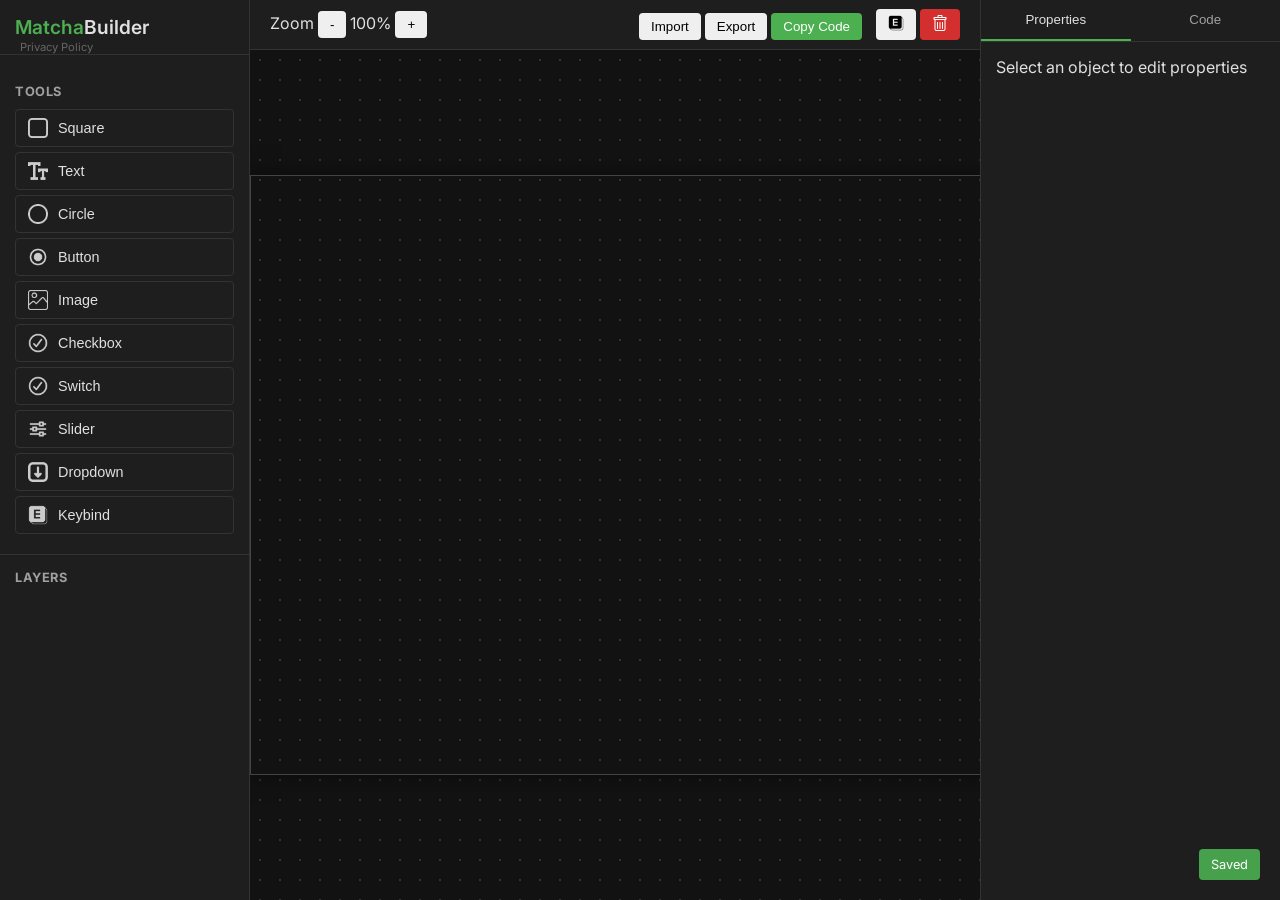
<file: index.html>
<!DOCTYPE html>
<html lang="en">
<head>
    <meta charset="UTF-8">
    <meta name="viewport" content="width=device-width, initial-scale=1.0">
    <title>Matcha GUI Builder</title>
    
    <meta name="description" content="A powerful GUI Builder for Matcha. Create, customize, and export GUI configurations effortlessly with our intuitive drag-and-drop interface.">
    <meta name="keywords" content="Matcha, GUI Builder, UI Designer, Lua Config, Interface Tool, Drag and Drop, Code Generation">
    <meta name="author" content="99f9">
    <link rel="stylesheet" href="style.css">
    <link href="https://fonts.googleapis.com/css2?family=Inter:wght@400;500;600&family=JetBrains+Mono:wght@400&display=swap" rel="stylesheet">
</head>
<body>
    <div class="app-container">
        <!-- Sidebar / Toolbox -->
        <div class="sidebar">
            <div class="logo">Matcha<span>Builder</span></div>
            <a href="privacy.html" target="_blank" style="font-size: 0.7em; color: #666; text-decoration: none; padding-left: 20px; display: block; margin-top: -15px; margin-bottom: 15px;">Privacy Policy</a>
            <div class="toolbox">
                <h3>Tools</h3>
                <button id="add-square" class="tool-btn">
                    <img src="icons/square.png" class="tool-icon" alt="Square"> Square
                </button>
                <button id="add-text" class="tool-btn">
                    <img src="icons/text.png" class="tool-icon" alt="Text"> Text
                </button>
                <button id="add-circle" class="tool-btn">
                    <img src="icons/circle.png" class="tool-icon" alt="Circle"> Circle
                </button>
                <button id="add-button" class="tool-btn">
                    <img src="icons/button.png" class="tool-icon" alt="Button"> Button
                </button>
                <button id="add-image" class="tool-btn">
                    <img src="icons/image.png" class="tool-icon" alt="Image"> Image
                </button>
                <input type="file" id="image-upload" accept="image/*" style="display: none;">
                <button id="add-checkbox" class="tool-btn">
                    <img src="icons/checkbox.png" class="tool-icon" alt="Checkbox"> Checkbox
                </button>
                <button id="add-switch" class="tool-btn">
                    <img src="icons/checkbox.png" class="tool-icon" alt="Switch"> Switch
                </button>
                <button id="add-slider" class="tool-btn">
                    <img src="icons/slider.png" class="tool-icon" alt="Slider"> Slider
                </button>
                <button id="add-dropdown" class="tool-btn">
                    <img src="icons/dropdown.png" class="tool-icon" alt="Dropdown"> Dropdown
                </button>
                <button id="add-keybind" class="tool-btn">
                    <img src="icons/keybind.png" class="tool-icon" alt="Keybind"> Keybind
                </button>
            </div>
            
            <div class="layer-list">
                <h3>Layers</h3>
                <div id="layers-container">
                    <!-- Layers will be added here -->
                </div>
            </div>
        </div>

        <!-- Main Workspace -->
        <div class="workspace">
            <div class="toolbar-top">
                <div class="canvas-controls">
                    <span class="label">Zoom</span>
                    <button id="zoom-out" class="action-btn">-</button>
                    <span id="zoom-level">100%</span>
                    <button id="zoom-in" class="action-btn">+</button>
                </div>
                <div class="actions">
                    <button id="import-config" class="action-btn">Import</button>
                    <button id="export-config" class="action-btn">Export</button>
                    <input type="file" id="config-upload" accept=".json" style="display: none;">

                    <button id="copy-code" class="action-btn primary">Copy Code</button>
                    <button id="show-shortcuts" class="action-btn" title="Keyboard Shortcuts" style="margin-left: 10px;">
                        <img src="icons/keybind.png" class="tool-icon" alt="Keyboard Shortcuts" style=" width: 16px; height: 16px;">
                    </button>
                    <button id="clear-project" class="action-btn" title="Clear Project" style="margin-left: 5x; background-color: #d32f2f; color: white;">
                        <img src="icons/bin.png" class="tool-icon" alt="Clear" style="filter: brightness(0) invert(1); width: 16px; height: 16px;">
                    </button>
                </div>
            </div>
            <div class="canvas-wrapper">
                <div id="canvas-container" style="transform-origin: top left;">
                    <div id="canvas" class="canvas">
                        <!-- GUI Elements will be rendered here -->
                    </div>
                </div>
            </div>
        </div>

        <!-- Properties & Code Panel -->
        <div class="inspector">
            <div class="tabs">
                <button class="tab-btn active" data-tab="properties">Properties</button>
                <button class="tab-btn" data-tab="code">Code</button>
            </div>
            
            <div id="properties-panel" class="panel-content active">
                <div class="no-selection">Select an object to edit properties</div>
                <div id="properties-form" class="properties-form" style="display: none;">
                    <div class="form-group">
                        <label>Name</label>
                        <input type="text" id="prop-name">
                    </div>
                    
                    <div class="form-group">
                        <label>Visible</label>
                        <input type="checkbox" id="prop-visible">
                    </div>

                    <div class="form-group">
                        <label>ZIndex</label>
                        <input type="number" id="prop-zindex" step="1">
                    </div>
                    
                    <div class="form-group">
                        <label>Position</label>
                        <div class="vec2-input">
                            <input type="number" id="prop-pos-x" placeholder="X">
                            <input type="number" id="prop-pos-y" placeholder="Y">
                        </div>
                    </div>

                    <div class="form-group">
                        <label>Color</label>
                        <div class="color-input-wrapper">
                            <input type="color" id="prop-color">
                            <input type="text" id="prop-color-hex" placeholder="#FFFFFF">
                        </div>
                    </div>

                    <div class="form-group">
                        <label>Transparency</label>
                        <input type="range" id="prop-transparency" min="0" max="1" step="0.05">
                        <span id="val-transparency">1</span>
                    </div>

                    <!-- Type Specific Properties -->
                    <div id="specific-properties"></div>
                </div>
            </div>

            <div id="code-panel" class="panel-content">
                <pre><code id="generated-code" class="language-lua">-- Generated Code will appear here</code></pre>
            </div>
        </div>
    </div>
    
    <!-- Shortcuts Modal -->
    <div id="shortcuts-modal" class="modal-overlay">
        <div class="modal-content">
            <div class="modal-header">
                <h2>Keyboard Shortcuts</h2>
                <button id="close-shortcuts" class="close-btn">&times;</button>
            </div>
            <div class="modal-body">
                <div class="shortcut-group">
                    <h3>General</h3>
                    <div class="shortcut-item">
                        <span class="key-desc">Delete Object</span>
                        <div class="keys"><span class="key">Del</span> <span class="or">or</span> <span class="key">Backspace</span></div>
                    </div>
                    <div class="shortcut-item">
                        <span class="key-desc">Copy</span>
                        <div class="keys"><span class="key">Ctrl</span> + <span class="key">C</span></div>
                    </div>
                    <div class="shortcut-item">
                        <span class="key-desc">Paste</span>
                        <div class="keys"><span class="key">Ctrl</span> + <span class="key">V</span></div>
                    </div>
                    <div class="shortcut-item">
                        <span class="key-desc">Cut</span>
                        <div class="keys"><span class="key">Ctrl</span> + <span class="key">X</span></div>
                    </div>
                    <div class="shortcut-item">
                        <span class="key-desc">Undo</span>
                        <div class="keys"><span class="key">Ctrl</span> + <span class="key">Z</span></div>
                    </div>
                    <div class="shortcut-item">
                        <span class="key-desc">Redo</span>
                        <div class="keys"><span class="key">Ctrl</span> + <span class="key">Y</span></div>
                    </div>
                    <div class="shortcut-item">
                        <span class="key-desc">Duplicate</span>
                        <div class="keys"><span class="key">Ctrl</span> + <span class="key">D</span></div>
                    </div>
                </div>
                
                <div class="shortcut-group">
                    <h3>Canvas</h3>
                    <div class="shortcut-item">
                        <span class="key-desc">Nudge Object</span>
                        <div class="keys"><span class="key">Arrow Keys</span></div>
                    </div>
                    <div class="shortcut-item">
                        <span class="key-desc">Fast Nudge</span>
                        <div class="keys"><span class="key">Shift</span> + <span class="key">Arrow Keys</span></div>
                    </div>
                    <div class="shortcut-item">
                        <span class="key-desc">Zoom In</span>
                        <div class="keys"><span class="key">+</span></div>
                    </div>
                    <div class="shortcut-item">
                        <span class="key-desc">Zoom Out</span>
                        <div class="keys"><span class="key">-</span></div>
                    </div>
                    <div class="shortcut-item">
                        <span class="key-desc">Reset Zoom</span>
                        <div class="keys"><span class="key">0</span></div>
                    </div>
                </div>

                <div class="shortcut-group">
                    <h3>Interaction</h3>
                    <div class="shortcut-item">
                        <span class="key-desc">Maintain Aspect Ratio</span>
                        <div class="keys"><span class="key">Shift</span> + <span class="mouse">Resize</span></div>
                    </div>
                    <div class="shortcut-item">
                        <span class="key-desc">Multi-select</span>
                        <div class="keys"><span class="key">Ctrl</span> + <span class="mouse">Click</span></div>
                    </div>
                    <div class="shortcut-item">
                        <span class="key-desc">Disable Snapping</span>
                        <div class="keys"><span class="key">Alt</span> + <span class="mouse">Drag</span></div>
                    </div>
                </div>
            </div>
        </div>
    </div>

    <script type="module" src="js/main.js"></script>
</body>
</html>
</file>
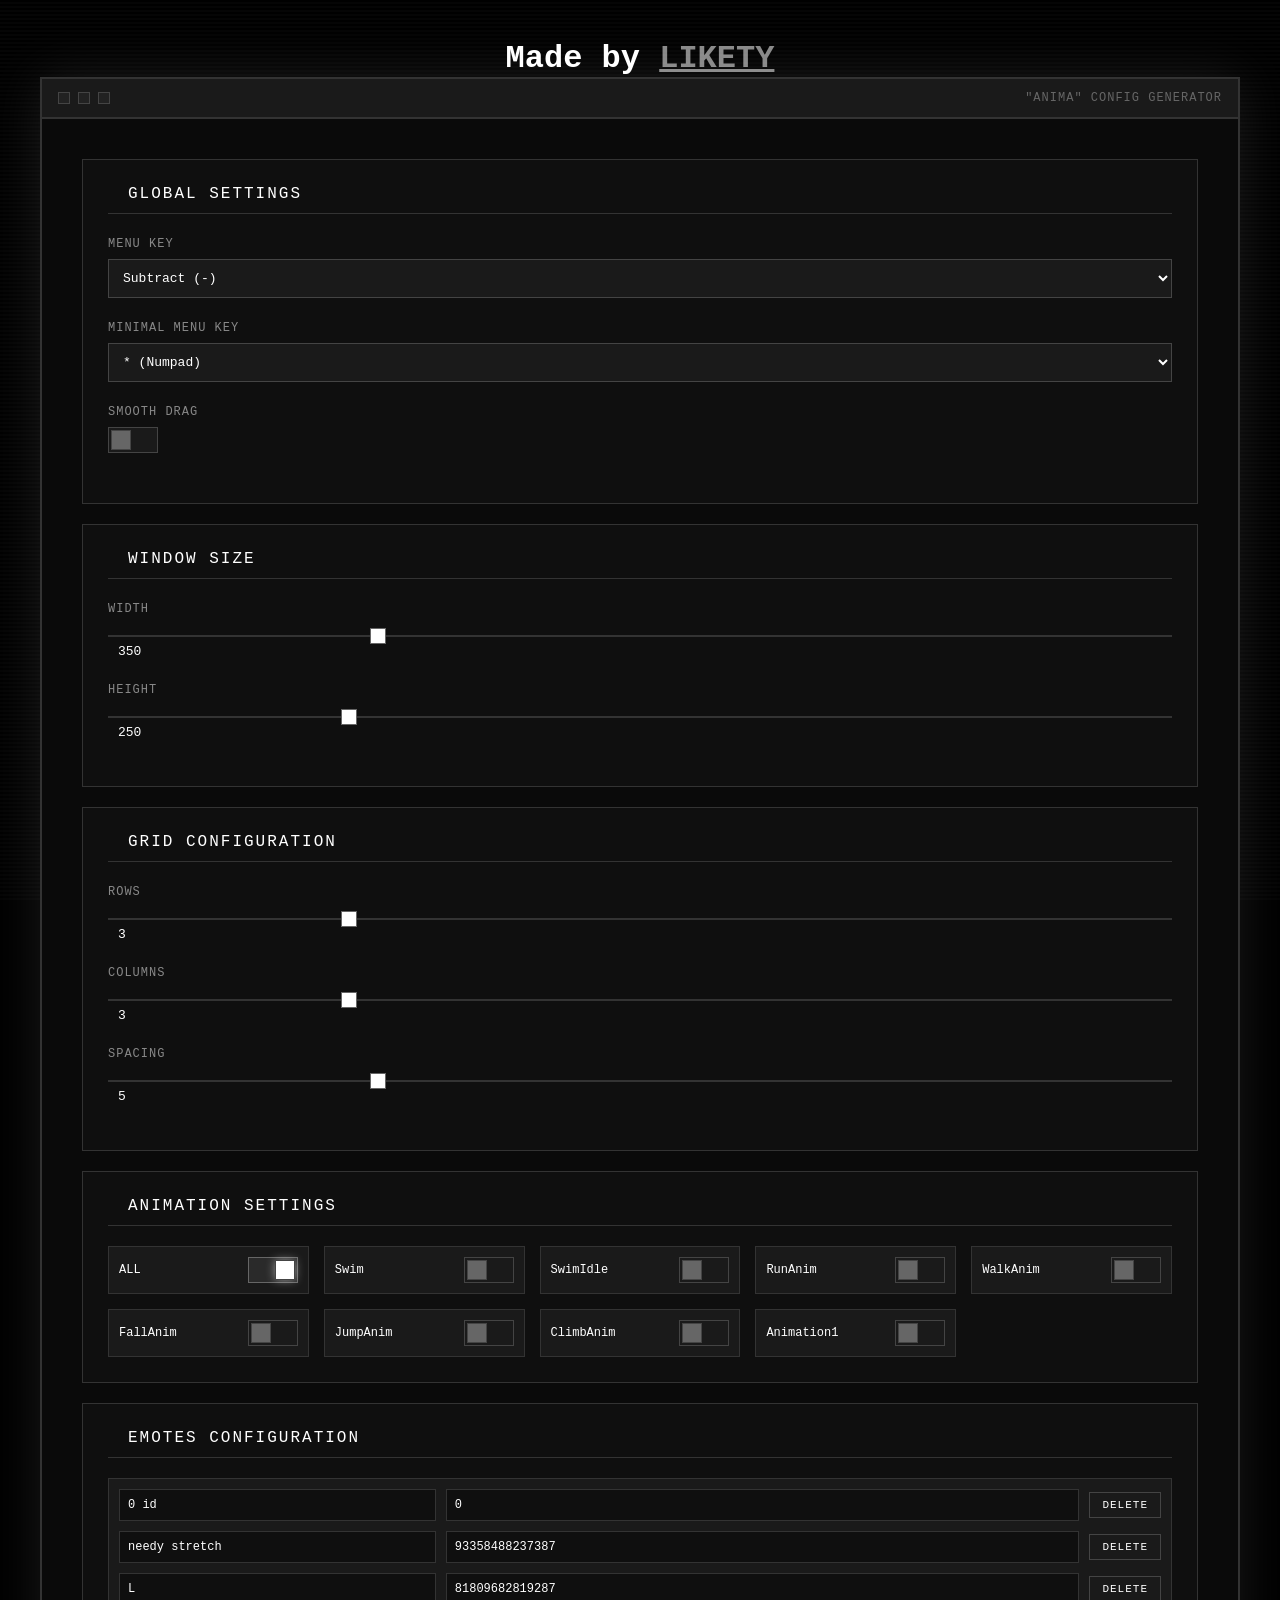
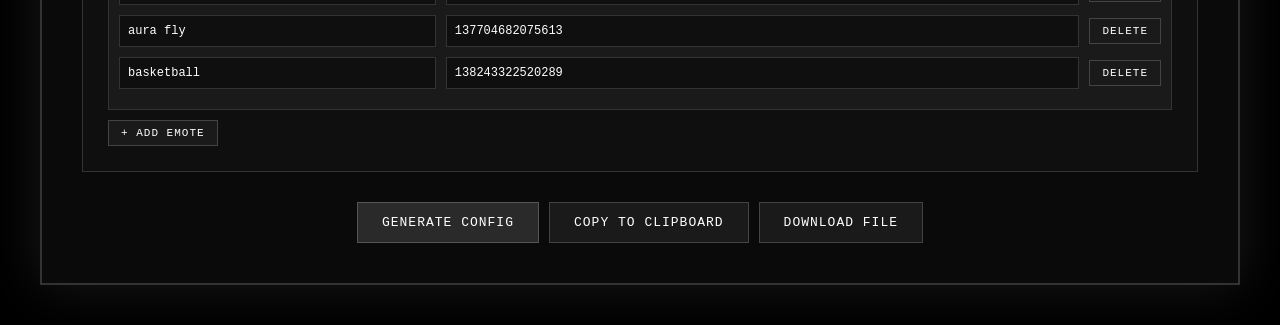
<file: cfg.html>
<!DOCTYPE html><html lang="en"><head><meta charset="UTF-8"><meta name="viewport" content="width=device-width,initial-scale=1"><title>LIKETY | CONFIG GEN</title><style>*{margin:0;padding:0;box-sizing:border-box}body{font-family:'Courier New',monospace;background:#000;color:#fff;min-height:100vh;padding:40px 20px;position:relative}body::before{content:'';position:fixed;top:0;left:0;width:100%;height:100%;background:linear-gradient(transparent 50%,rgba(255,255,255,.02) 50%);background-size:100% 4px;pointer-events:none;z-index:1;animation:scanline 8s linear infinite}@keyframes scanline{0%{transform:translateY(0)}100%{transform:translateY(4px)}}.container{max-width:1200px;margin:0 auto;position:relative;z-index:2}.terminal{background:#0a0a0a;border:2px solid #333;box-shadow:0 0 50px rgba(255,255,255,.1)}.terminal-header{background:#1a1a1a;border-bottom:2px solid #333;padding:12px 16px;display:flex;align-items:center;gap:8px}.terminal-dot{width:12px;height:12px;border:1px solid #444;background:#222}.terminal-title{margin-left:auto;color:#666;font-size:12px;letter-spacing:1px}.terminal-body{padding:40px}.section{border:1px solid #333;padding:25px;margin-bottom:20px;background:#0f0f0f}.section-title{font-size:16px;letter-spacing:2px;margin-bottom:20px;color:#fff;border-bottom:1px solid #333;padding-bottom:10px;padding-left:20px;position:relative}.section-title::after{content:'>';position:absolute;left:0;animation:blink 1s step-end infinite}@keyframes blink{50%{opacity:.3}}.control-group{margin-bottom:20px}.control-label{display:inline-block;color:#888;font-size:12px;letter-spacing:1px;margin-bottom:8px;position:relative;cursor:help}[data-tooltip]{position:relative}[data-tooltip]::after,[data-tooltip]::before{position:absolute;left:50%;transform:translateX(-50%) translateY(5px);opacity:0;visibility:hidden;transition:all .2s ease-in-out;z-index:9999;pointer-events:none}[data-tooltip]::after{content:attr(data-tooltip);bottom:125%;background:#0a0a0a;border:1px solid #666;color:#fff;padding:8px 12px;font-size:11px;min-width:200px;width:max-content;max-width:300px;white-space:normal;box-shadow:0 4px 15px rgba(0,0,0,.9);border-radius:4px}[data-tooltip]::before{content:'';bottom:115%;border:6px solid transparent;border-top-color:#666}[data-tooltip]:hover::after,[data-tooltip]:hover::before{opacity:1;visibility:visible;transform:translateX(-50%) translateY(0)}.toggle-container{display:inline-block;position:relative}.toggle-input{display:none}.toggle-switch{display:block;width:50px;height:26px;background:#1a1a1a;border:1px solid #444;position:relative;cursor:pointer;transition:all .3s}.toggle-switch::before{content:'';position:absolute;width:18px;height:18px;background:#666;top:2px;left:2px;transition:all .3s;border:1px solid #444}.toggle-input:checked+.toggle-switch{background:#2a2a2a;border-color:#666}.toggle-input:checked+.toggle-switch::before{left:26px;background:#fff;box-shadow:0 0 10px rgba(255,255,255,.5)}.toggle-switch:hover{border-color:#666}.slider-container{position:relative}.slider{-webkit-appearance:none;width:100%;height:2px;background:#333;outline:0;position:relative}.slider::-webkit-slider-thumb{-webkit-appearance:none;appearance:none;width:16px;height:16px;background:#fff;cursor:pointer;border:1px solid #666;transition:all .2s}.slider::-moz-range-thumb{width:16px;height:16px;background:#fff;cursor:pointer;border:1px solid #666;transition:all .2s}.slider::-webkit-slider-thumb:hover{box-shadow:0 0 10px rgba(255,255,255,.5);transform:scale(1.2)}.slider::-moz-range-thumb:hover{box-shadow:0 0 10px rgba(255,255,255,.5);transform:scale(1.2)}.slider-value{display:inline-block;color:#fff;font-size:13px;margin-left:10px;min-width:40px}.input-field{width:100%;background:#1a1a1a;border:1px solid #444;color:#fff;padding:10px;font-family:'Courier New',monospace;font-size:13px;outline:0;transition:all .3s}.input-field:focus{border-color:#666;box-shadow:0 0 10px rgba(255,255,255,.1)}.toggle-grid{display:grid;grid-template-columns:repeat(auto-fill,minmax(200px,1fr));gap:15px}.toggle-item{display:flex;align-items:center;justify-content:space-between;padding:10px;background:#1a1a1a;border:1px solid #333}.toggle-item:hover{border-color:#444}.emote-list{max-height:400px;overflow-y:auto;border:1px solid #333;background:#1a1a1a;padding:10px}.emote-list::-webkit-scrollbar{width:8px}.emote-list::-webkit-scrollbar-track{background:#0a0a0a}.emote-list::-webkit-scrollbar-thumb{background:#333;border:1px solid #222}.emote-list::-webkit-scrollbar-thumb:hover{background:#444}.emote-item{display:grid;grid-template-columns:1fr 2fr auto;gap:10px;margin-bottom:10px;align-items:center}.emote-item input{background:#0f0f0f;border:1px solid #333;color:#fff;padding:8px;font-family:'Courier New',monospace;font-size:12px}.emote-item input:focus{outline:0;border-color:#555}.btn{background:#1a1a1a;border:1px solid #444;color:#fff;padding:12px 24px;font-family:'Courier New',monospace;font-size:13px;letter-spacing:1px;cursor:pointer;transition:all .3s;position:relative;overflow:hidden}.btn::before{content:'';position:absolute;top:0;left:-100%;width:100%;height:1px;background:linear-gradient(90deg,transparent,#fff,transparent);transition:left .8s}.btn:hover{border-color:#666;background:#222}.btn:hover::before{left:100%}.btn-primary{background:#2a2a2a;border-color:#555}.btn-small{padding:6px 12px;font-size:11px}.button-row{display:flex;gap:10px;margin-top:30px;justify-content:center}.toast{position:fixed;top:20px;right:20px;background:#fff;color:#000;padding:15px 25px;border:2px solid #000;font-size:13px;letter-spacing:1px;z-index:1000;opacity:0;transform:translateX(400px);transition:all .3s}.toast.show{opacity:1;transform:translateX(0)}@media (max-width:768px){.terminal-body{padding:20px}.toggle-grid{grid-template-columns:1fr}.button-row{flex-direction:column}}</style></head><body><center><h1>Made by <a style="text-decoration: underline; color: #888;" href="https://likety.lol/">LIKETY</a></h1></center><div class="container"><div class="terminal"><div class="terminal-header"><div class="terminal-dot"></div><div class="terminal-dot"></div><div class="terminal-dot"></div><div class="terminal-title">"ANIMA" CONFIG GENERATOR</div></div><div class="terminal-body"><div class="section"><div class="section-title" data-tooltip="Global settings for the menu.">GLOBAL SETTINGS</div><div class="control-group"><label class="control-label" data-tooltip="The key that opens the menu. Default is '-' (numpad).">MENU KEY</label><select class="input-field" id="menuKey"></select></div><div class="control-group"><label class="control-label" data-tooltip="The key that opens the menu when the menu is already open. Default is '*' (numpad).">MINIMAL MENU KEY</label><select class="input-field" id="minimalMenuKey"></select></div><div class="control-group"><label class="control-label" data-tooltip="Enables smooth dragging of the emote grid. Default is disabled.">SMOOTH DRAG</label><br><div class="toggle-container"><input type="checkbox" id="smoothDrag" class="toggle-input"><label for="smoothDrag" class="toggle-switch"></label></div></div></div><div class="section"><div class="section-title" data-tooltip="The size of the main window. Default is 350x250.">WINDOW SIZE</div><div class="control-group"><label class="control-label" data-tooltip="The width of the main window. Default is 350.">WIDTH</label><div class="slider-container"><input type="range" class="slider" id="windowWidth" min="200" max="800" step="10" value="350"><span class="slider-value" id="windowWidthValue">350</span></div></div><div class="control-group"><label class="control-label" data-tooltip="The height of the main window. Default is '250'.">HEIGHT</label><div class="slider-container"><input type="range" class="slider" id="windowHeight" min="150" max="600" step="10" value="250"><span class="slider-value" id="windowHeightValue">250</span></div></div></div><div class="section"><div class="section-title" data-tooltip="Emote grid configuration settings. Default is 3 rows, 3 columns, and 5 spacing.">GRID CONFIGURATION</div><div class="control-group"><label class="control-label" data-tooltip="The number of rows in the emote grid. Default is 3.">ROWS</label><div class="slider-container"><input type="range" class="slider" id="gridRows" min="1" max="10" step="1" value="3"><span class="slider-value" id="gridRowsValue">3</span></div></div><div class="control-group"><label class="control-label" data-tooltip="The number of columns in the emote grid. Default is 3.">COLUMNS</label><div class="slider-container"><input type="range" class="slider" id="gridCols" min="1" max="10" step="1" value="3"><span class="slider-value" id="gridColsValue">3</span></div></div><div class="control-group"><label class="control-label" data-tooltip="The spacing between emote grid cells. Default is 5.">SPACING</label><div class="slider-container"><input type="range" class="slider" id="gridSpacing" min="0" max="20" step="1" value="5"><span class="slider-value" id="gridSpacingValue">5</span></div></div></div><div class="section"><div class="section-title" data-tooltip="Enables or disables specific animations. Default is enabled for all.">ANIMATION SETTINGS</div><div class="toggle-grid" id="animationGrid"></div></div><div class="section"><div class="section-title" data-tooltip="The list of emotes to use.">EMOTES CONFIGURATION</div><div class="emote-list" id="emoteList"></div><button class="btn btn-small" style="margin-top:10px" onclick="createNewEmote()">+ ADD EMOTE</button></div><div class="button-row"><button class="btn btn-primary" onclick="generateLuaConfig()">GENERATE CONFIG</button><button class="btn" onclick="copyConfigToClipboard()">COPY TO CLIPBOARD</button><button class="btn" onclick="downloadLuaFile()">DOWNLOAD FILE</button></div></div></div></div><div class="toast" id="notificationToast">✓ Copied to clipboard!</div><script>const animationSettings=[{name:"ALL",enabled:!0},{name:"Swim",enabled:!1},{name:"SwimIdle",enabled:!1},{name:"RunAnim",enabled:!1},{name:"WalkAnim",enabled:!1},{name:"FallAnim",enabled:!1},{name:"JumpAnim",enabled:!1},{name:"ClimbAnim",enabled:!1},{name:"Animation1",enabled:!1}];let registeredEmotes=[{name:"0 id",id:0},{name:"needy stretch",id:93358488237387},{name:"L",id:81809682819287},{name:"aura fly",id:0x7d3ddea8b5dd},{name:"basketball",id:0x7dbb4821a2e1}];const keyMappings=[{label:"Middle Mouse",value:"0x04"},{label:"Backspace",value:"0x08"},{label:"Tab",value:"0x09"},{label:"Shift",value:"0x10"},{label:"Ctrl",value:"0x11"},{label:"Alt",value:"0x12"},{label:"Pause",value:"0x13"},{label:"Caps Lock",value:"0x14"},{label:"Esc",value:"0x1B"},{label:"Page Up",value:"0x21"},{label:"Page Down",value:"0x22"},{label:"End",value:"0x23"},{label:"Home",value:"0x24"},{label:"Left Arrow",value:"0x25"},{label:"Up Arrow",value:"0x26"},{label:"Right Arrow",value:"0x27"},{label:"Down Arrow",value:"0x28"},{label:"Insert",value:"0x2D"},{label:"Delete",value:"0x2E"},...Array.from({length:10},((e,n)=>({label:`${n}`,value:`0x${(48+n).toString(16).toUpperCase()}`}))),...Array.from({length:26},((e,n)=>({label:String.fromCharCode(65+n),value:`0x${(65+n).toString(16).toUpperCase()}`}))),...Array.from({length:10},((e,n)=>({label:`Numpad ${n}`,value:`0x${(96+n).toString(16).toUpperCase()}`}))),{label:"* (Numpad)",value:"0x6A"},{label:"+ (Numpad)",value:"0x6B"},{label:"Separator",value:"0x6C"},{label:"Subtract (-)",value:"0x6D"},{label:"Decimal (.)",value:"0x6E"},{label:"Divide (/)",value:"0x6F"},...Array.from({length:12},((e,n)=>({label:`F${n+1}`,value:`0x${(112+n).toString(16).toUpperCase()}`})))];function populateKeySelects(){const e=document.getElementById("menuKey"),n=document.getElementById("minimalMenuKey");e.innerHTML="",n.innerHTML="",keyMappings.forEach((t=>{const a=new Option(t.label,t.value);e.add(a.cloneNode(!0)),n.add(a.cloneNode(!0))})),e.value="0x6D",n.value="0x6A"}function setupSliderListeners(){[{inputId:"windowWidth",displayId:"windowWidthValue"},{inputId:"windowHeight",displayId:"windowHeightValue"},{inputId:"gridRows",displayId:"gridRowsValue"},{inputId:"gridCols",displayId:"gridColsValue"},{inputId:"gridSpacing",displayId:"gridSpacingValue"}].forEach((e=>{const n=document.getElementById(e.inputId),t=document.getElementById(e.displayId);n&&t&&n.addEventListener("input",(function(){t.textContent=e.precision?parseFloat(this.value).toFixed(e.precision):this.value}))}))}function buildAnimationToggles(){const e=document.getElementById("animationGrid");e.innerHTML="",animationSettings.forEach(((n,t)=>{const a=document.createElement("div");a.className="toggle-item",a.innerHTML=`\n                <span style="color: #fff; font-size: 12px;">${n.name}</span>\n                <div class="toggle-container">\n                    <input type="checkbox" id="anim_toggle_${t}" class="toggle-input" ${n.enabled?"checked":""} \n                        onchange="updateAnimationSetting(${t}, this.checked)">\n                    <label for="anim_toggle_${t}" class="toggle-switch"></label>\n                </div>\n            `,e.appendChild(a)}))}function updateAnimationSetting(e,n){if(animationSettings[e].enabled=n,n)if(0===e)for(let e=1;e<animationSettings.length;e++){animationSettings[e].enabled=!1;const n=document.getElementById(`anim_toggle_${e}`);n&&(n.checked=!1)}else{animationSettings[0].enabled=!1;const e=document.getElementById("anim_toggle_0");e&&(e.checked=!1)}}function refreshEmoteUI(){const e=document.getElementById("emoteList");e.innerHTML="",registeredEmotes.forEach(((n,t)=>{const a=document.createElement("div");a.className="emote-item",a.innerHTML=`\n                <input type="text" placeholder="Name" value="${n.name}" onchange="modifyEmoteData(${t}, 'name', this.value)">\n                <input type="number" placeholder="ID" value="${n.id}" onchange="modifyEmoteData(${t}, 'id', this.value)">\n                <button class="btn btn-small" onclick="deleteEmote(${t})">DELETE</button>\n            `,e.appendChild(a)}))}function createNewEmote(){registeredEmotes.push({name:"new emote",id:0}),refreshEmoteUI()}function deleteEmote(e){registeredEmotes.splice(e,1),refreshEmoteUI()}function modifyEmoteData(e,n,t){registeredEmotes[e][n]=t}function generateLuaConfig(){const e=document.getElementById("menuKey").value,n=document.getElementById("minimalMenuKey").value,t=document.getElementById("smoothDrag").checked,a=document.getElementById("windowWidth").value,l=document.getElementById("windowHeight").value,i=document.getElementById("gridRows").value,o=document.getElementById("gridCols").value,d=document.getElementById("gridSpacing").value;let m="local Config = {}\n\n";return m+="-- Global settings\n",m+="Config.Settings = {\n",m+="    PADDING_PERCENT = 0.025,\n",m+="    TITLE_HEIGHT = 30,\n",m+="    FOOTER_HEIGHT = 25,\n",m+=`    MenuKey = ${e},         --  - Key (numpad subtract)\n`,m+=`    MinimalMenuKey = ${n},  --  * Key (numpad multiply)\n`,m+=`    SmoothDrag = ${t},      -- Smooth window dragging *works fine with good cpu* (uses more CPU & crash on "restart VM")\n`,m+="}\n\n",m+="-- Window size\n",m+="Config.Window = {\n",m+=`    --Size = Vector2.new(${a}, ${l})\n`,m+=`    Size = Vector2.new(${a}, ${l})\n`,m+="}\n\n",m+="-- Grid size of the emotes\n",m+="Config.Grid = {\n",m+=`    ROWS = ${i},\n`,m+=`    COLS = ${o},\n`,m+=`    SPACING = ${d}\n`,m+="}\n\n",m+="-- NOTE: \n",m+="-- Config.Animate and Config.Emotes can be updated at runtime\n",m+="-- by pressing the MenuKey or MinimalMenuKey\n\n",m+="-- Play the emote only on specific animations / all\n",m+="-- Ex: enable RunAnim will play the emote only when the character is running\n",m+="Config.Animate = {\n",animationSettings.forEach(((e,n)=>{const t=n<animationSettings.length-1?",":"";m+=`    {name="${e.name}", enabled=${e.enabled}}${t}\n`})),m+="}\n\n",m+="-- Emotes list\n",m+="Config.Emotes = {\n",registeredEmotes.forEach(((e,n)=>{const t=n<registeredEmotes.length-1?",":"";m+=`    {name="${e.name}",id=${e.id}}${t}\n`})),m+="}\n\n",m+="return Config",m}function copyConfigToClipboard(){const e=generateLuaConfig();navigator.clipboard.writeText(e).then((()=>{const e=document.getElementById("notificationToast");e.classList.add("show"),setTimeout((()=>{e.classList.remove("show")}),3e3)})).catch((e=>{console.error("Failed to copy: ",e),alert("Failed to copy to clipboard")}))}function downloadLuaFile(){const e=generateLuaConfig(),n=new Blob([e],{type:"text/plain"}),t=window.URL.createObjectURL(n),a=document.createElement("a");a.href=t,a.download="config.lua",document.body.appendChild(a),a.click(),window.URL.revokeObjectURL(t),document.body.removeChild(a)}setupSliderListeners(),buildAnimationToggles(),refreshEmoteUI(),populateKeySelects();</script></body></html>
</file>
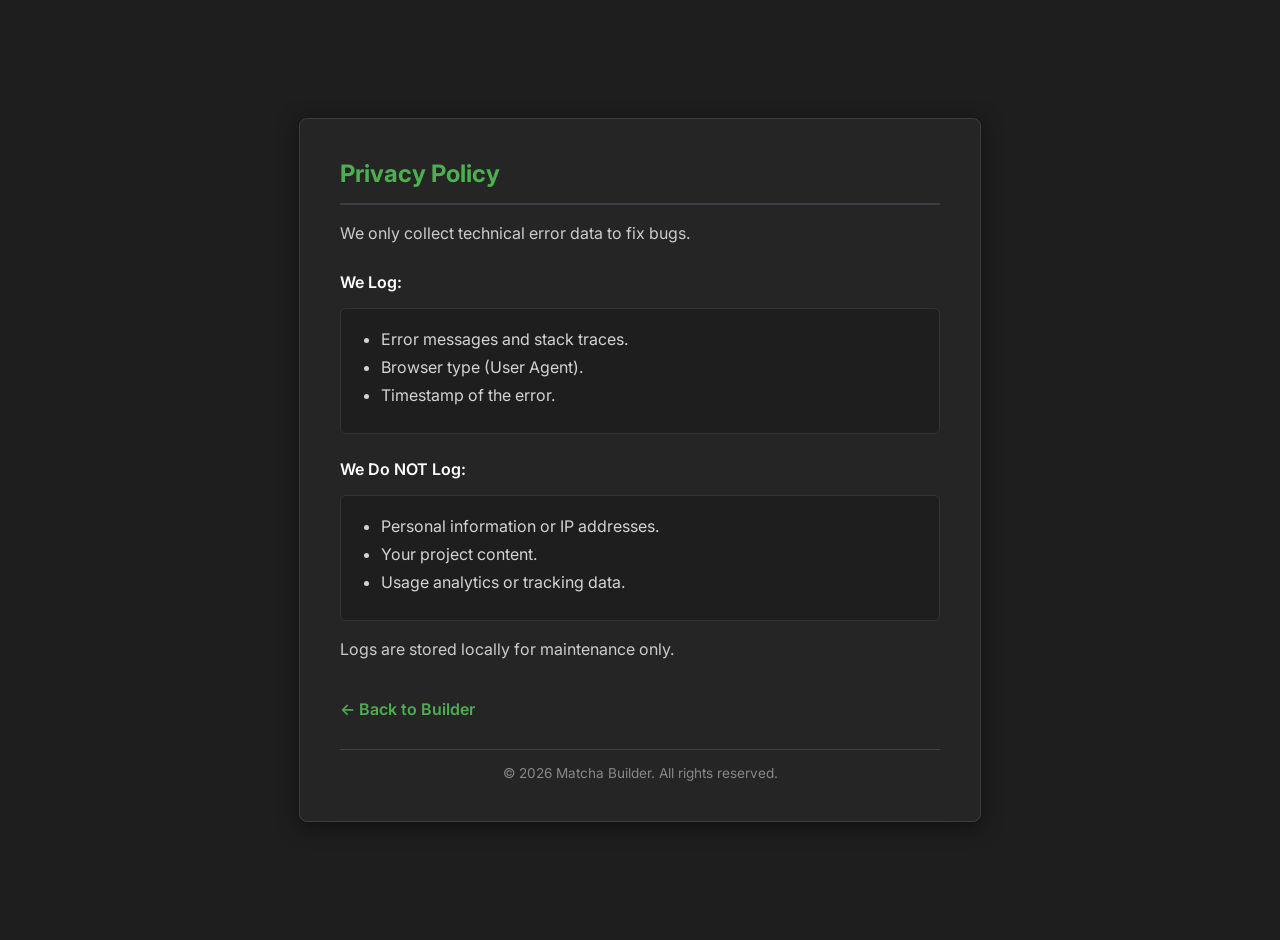
<file: privacy.html>
<!DOCTYPE html>
<html lang="en">
<head>
    <meta charset="UTF-8">
    <meta name="viewport" content="width=device-width, initial-scale=1.0">
    <title>Matcha Builder - Privacy Policy</title>
    <link href="https://fonts.googleapis.com/css2?family=Inter:wght@400;600&display=swap" rel="stylesheet">
    <style>
        body {
            font-family: 'Inter', sans-serif;
            background-color: #1e1e1e;
            color: #e0e0e0;
            display: flex;
            justify-content: center;
            align-items: center;
            min-height: 100vh;
            margin: 0;
            padding: 20px;
        }
        .container {
            background-color: #252526;
            padding: 40px;
            border-radius: 8px;
            box-shadow: 0 4px 20px rgba(0, 0, 0, 0.5);
            max-width: 600px;
            width: 100%;
            border: 1px solid #3e3e42;
        }
        h1 {
            color: #4caf50; /* Matcha Green */
            margin-top: 0;
            border-bottom: 2px solid #3e3e42;
            padding-bottom: 15px;
            font-size: 24px;
        }
        p {
            line-height: 1.6;
            color: #cccccc;
        }
        ul {
            background-color: #1e1e1e;
            padding: 20px 40px;
            border-radius: 6px;
            border: 1px solid #333;
        }
        li {
            margin-bottom: 8px;
            color: #d4d4d4;
        }
        .section-title {
            font-weight: 600;
            color: #ffffff;
            margin-top: 25px;
            margin-bottom: 10px;
            display: block;
        }
        .footer {
            margin-top: 30px;
            font-size: 0.85em;
            color: #888;
            text-align: center;
            border-top: 1px solid #3e3e42;
            padding-top: 15px;
        }
        .back-link {
            display: inline-block;
            margin-top: 20px;
            color: #4caf50;
            text-decoration: none;
            font-weight: 600;
        }
        .back-link:hover {
            text-decoration: underline;
        }
    </style>
</head>
<body>
    <div class="container">
        <h1>Privacy Policy</h1>
        
        <p>We only collect technical error data to fix bugs.</p>

        <span class="section-title">We Log:</span>
        <ul>
            <li>Error messages and stack traces.</li>
            <li>Browser type (User Agent).</li>
            <li>Timestamp of the error.</li>
        </ul>

        <span class="section-title">We Do NOT Log:</span>
        <ul>
            <li>Personal information or IP addresses.</li>
            <li>Your project content.</li>
            <li>Usage analytics or tracking data.</li>
        </ul>

        <p>Logs are stored locally for maintenance only.</p>

        <a href="index.html" class="back-link">← Back to Builder</a>

        <div class="footer">
            &copy; 2026 Matcha Builder. All rights reserved.
        </div>
    </div>
</body>
</html>
</file>
<file: style.css>
@font-face {
    font-family: 'ProggyClean';
    src: url('fonts/proggyclean/ProggyClean.ttf');
    font-display: swap;
}
@font-face {
    font-family: 'San Francisco';
    src: url('fonts/sanfrancisco/SFNSText-Regular.otf');
    font-display: swap;
}
@font-face {
    font-family: 'SF Bold';
    src: url('fonts/sfbold/SFNSText-Bold.otf');
    font-display: swap;
}
@font-face {
    font-family: 'Minecraft';
    src: url('fonts/minecraft/MinecraftRegular.otf');
    font-display: swap;
}
@font-face {
    font-family: 'JetBrains';
    src: url('fonts/jetbrains/JetbrainsMonoRegular.ttf');
    font-display: swap;
}
@font-face {
    font-family: 'Pixel';
    src: url('fonts/pixel/pixel.ttf');
    font-display: swap;
}
@font-face {
    font-family: 'Fortnite';
    src: url('fonts/fortnite/fortnite.otf');
    font-display: swap;
}

:root {
    /* Colors */
    --bg-dark: #121212;
    --bg-panel: #1e1e1e;
    --bg-canvas: #2d2d2d;
    --border: #333;
    --primary: #4CAF50;
    --text-main: #e0e0e0;
    --text-dim: #a0a0a0;
    --input-bg: #2a2a2a;
    --accent: #007acc;
    --error: #ff6b6b;
    --warning: #ffd700;
    
    /* Dimensions & Spacing */
    --radius: 4px;
    --spacing-xs: 5px;
    --spacing-sm: 10px;
    --spacing-md: 15px;
    --spacing-lg: 20px;
    
    /* Typography */
    --font-sans: 'Inter', sans-serif;
    --font-mono: 'JetBrains Mono', monospace;
}

* {
    box-sizing: border-box;
    margin: 0;
    padding: 0;
}

body {
    font-family: var(--font-sans);
    background-color: var(--bg-dark);
    color: var(--text-main);
    height: 100vh;
    overflow: hidden;
}

.app-container {
    display: grid;
    grid-template-columns: 250px 1fr 300px;
    height: 100vh;
}

/* --- Layout Components --- */

.sidebar, 
.inspector {
    background-color: var(--bg-panel);
    display: flex;
    flex-direction: column;
    overflow: hidden;
    contain: content; /* Performance: Isolate layout */
}

.sidebar {
    border-right: 1px solid var(--border);
}

.inspector {
    border-left: 1px solid var(--border);
}

.workspace {
    display: flex;
    flex-direction: column;
    background-color: var(--bg-dark);
    contain: strict;
}

/* --- Shared Components --- */

/* Scrollbars */
.layer-list::-webkit-scrollbar,
.panel-content::-webkit-scrollbar {
    width: 8px;
}

.layer-list::-webkit-scrollbar-track,
.panel-content::-webkit-scrollbar-track {
    background: var(--bg-panel);
}

.layer-list::-webkit-scrollbar-thumb,
.panel-content::-webkit-scrollbar-thumb {
    background: #333;
    border-radius: var(--radius);
}

.layer-list::-webkit-scrollbar-thumb:hover,
.panel-content::-webkit-scrollbar-thumb:hover {
    background: #444;
}

/* Headers */
.toolbox h3, 
.layer-list h3,
.shortcut-group h3 {
    font-size: 0.8rem;
    text-transform: uppercase;
    color: var(--text-dim);
    margin-bottom: var(--spacing-sm);
    letter-spacing: 0.5px;
}

.shortcut-group h3 {
    color: var(--primary);
    border-bottom: 1px solid #333;
    padding-bottom: 5px;
}

/* --- Sidebar Content --- */

.logo {
    padding: var(--spacing-md);
    font-weight: 600;
    font-size: 1.2rem;
    border-bottom: 1px solid var(--border);
    color: var(--primary);
}

.logo span {
    color: var(--text-main);
}

.toolbox {
    padding: var(--spacing-md);
    border-bottom: 1px solid var(--border);
}

.tool-btn {
    display: flex;
    align-items: center;
    width: 100%;
    padding: 8px 12px;
    margin-bottom: var(--spacing-xs);
    background: transparent;
    border: 1px solid var(--border);
    color: var(--text-main);
    border-radius: var(--radius);
    cursor: pointer;
    transition: background 0.2s, border-color 0.2s;
    font-size: 0.9rem;
}

.tool-btn:hover {
    background: var(--input-bg);
    border-color: var(--text-dim);
}

.tool-btn .tool-icon {
    margin-right: var(--spacing-sm);
    width: 20px;
    height: 20px;
    object-fit: contain;
    filter: invert(0.8);
}

.layer-list {
    flex: 1;
    overflow-y: auto;
    padding: var(--spacing-md);
    min-height: 0;
    content-visibility: auto; /* Skip rendering off-screen items */
    contain-intrinsic-size: 1px 500px; /* Estimate size to prevent scrollbar jumping */
}

.layer-item {
    padding: 8px 10px;
    background: var(--input-bg);
    margin-bottom: 4px;
    border-radius: var(--radius);
    cursor: pointer;
    display: flex;
    justify-content: space-between;
    align-items: center;
    font-size: 0.9rem;
}

.layer-item:hover {
    background: #333;
}

.layer-item.active {
    background: var(--accent);
    color: white;
}

.layer-item .delete-btn,
.layer-item .view-btn,
.layer-item .lock-btn {
    transition: opacity 0.2s;
}

.layer-item .delete-btn {
    opacity: 0;
    color: var(--error);
    cursor: pointer;
    font-weight: bold;
}

.layer-item:hover .delete-btn { opacity: 1; }

.layer-item .view-btn,
.layer-item .lock-btn {
    opacity: 0.3;
}

.layer-item:hover .view-btn,
.layer-item:hover .lock-btn {
    opacity: 0.7;
}

.layer-item .view-btn:hover,
.layer-item .lock-btn:hover {
    opacity: 1;
}

.layer-item .view-btn.hidden {
    opacity: 1;
    color: var(--error);
}

.layer-item .lock-btn.locked {
    opacity: 1;
    color: var(--warning);
}

/* --- Workspace Content --- */

.toolbar-top {
    height: 50px;
    border-bottom: 1px solid var(--border);
    background-color: var(--bg-panel);
    display: flex;
    justify-content: space-between;
    align-items: center;
    padding: 0 var(--spacing-lg);
}

.action-btn {
    padding: 6px 12px;
    border-radius: var(--radius);
    border: none;
    cursor: pointer;
    font-weight: 500;
}

.action-btn.primary {
    background-color: var(--primary);
    color: white;
}

.canvas-wrapper {
    flex: 1;
    overflow: auto;
    display: flex;
    background-image: radial-gradient(#333 1px, transparent 1px);
    background-size: 20px 20px;
}

#canvas-container {
    margin: auto;
    flex-shrink: 0;
}

.canvas {
    width: 800px;
    height: 600px;
    background-color: transparent;
    border: 1px solid #444;
    position: relative;
    box-shadow: 0 0 20px rgba(0,0,0,0.5);
    overflow: hidden;
    touch-action: none; /* Prevent browser handling of gestures on canvas */
}

.drawing-obj {
    position: absolute;
    box-sizing: border-box;
    user-select: none;
    cursor: move;
    /* Performance hint for moving objects */
    /* Note: if objects are resized often, width/height should also be added */
    will-change: top, left, width, height; 
    touch-action: none; /* Prevent scrolling while dragging on touch devices */
}

.drawing-obj.selected {
    outline: 2px dashed var(--accent);
}

.resize-handle {
    width: 10px;
    height: 10px;
    background-color: var(--accent);
    position: absolute;
    bottom: -5px;
    right: -5px;
    cursor: se-resize;
    border-radius: 50%;
    border: 1px solid white;
    display: none;
    z-index: 1000;
}

.drawing-obj.selected .resize-handle {
    display: block;
}

/* --- Inspector Content --- */

.tabs {
    display: flex;
    border-bottom: 1px solid var(--border);
}

.tab-btn {
    flex: 1;
    padding: 12px;
    background: transparent;
    border: none;
    color: var(--text-dim);
    cursor: pointer;
    border-bottom: 2px solid transparent;
}

.tab-btn.active {
    color: var(--text-main);
    border-bottom-color: var(--primary);
}

.panel-content {
    display: none;
    flex: 1;
    overflow-y: auto;
    padding: var(--spacing-md);
    min-height: 0;
    content-visibility: auto;
    contain-intrinsic-size: 1px 500px;
}

.panel-content.active {
    display: block;
}

.form-group {
    margin-bottom: var(--spacing-md);
}

.form-group label {
    display: block;
    font-size: 0.8rem;
    color: var(--text-dim);
    margin-bottom: 5px;
}

input[type="text"],
input[type="number"],
select {
    width: 100%;
    padding: 6px 10px;
    background: var(--input-bg);
    border: 1px solid var(--border);
    border-radius: var(--radius);
    color: var(--text-main);
    font-family: inherit;
}

input[type="checkbox"] {
    width: auto;
}

.vec2-input {
    display: flex;
    gap: var(--spacing-sm);
}

.color-input-wrapper {
    display: flex;
    align-items: center;
    gap: var(--spacing-sm);
}

input[type="color"] {
    background: none;
    border: none;
    width: 30px;
    height: 30px;
    cursor: pointer;
}

#code-panel {
    background-color: #1a1a1a;
    padding: 0;
}

#generated-code {
    display: block;
    padding: var(--spacing-md);
    font-family: var(--font-mono);
    font-size: 0.85rem;
    white-space: pre-wrap;
    color: #d4d4d4;
    line-height: 1.5;
}

/* --- Modals --- */

.modal-overlay {
    display: none;
    position: fixed;
    top: 0;
    left: 0;
    width: 100%;
    height: 100%;
    background-color: rgba(0, 0, 0, 0.7);
    z-index: 10000;
    justify-content: center;
    align-items: center;
    opacity: 0;
    transition: opacity 0.3s ease;
    will-change: opacity;
}

.modal-overlay.open {
    display: flex;
    opacity: 1;
}

.modal-content {
    background-color: #252526;
    width: 600px;
    max-width: 90%;
    border-radius: 8px;
    box-shadow: 0 10px 30px rgba(0, 0, 0, 0.5);
    border: 1px solid #3e3e42;
    transform: translateY(-20px);
    transition: transform 0.3s ease;
    will-change: transform;
}

.modal-overlay.open .modal-content {
    transform: translateY(0);
}

.modal-header {
    padding: var(--spacing-lg);
    border-bottom: 1px solid #3e3e42;
    display: flex;
    justify-content: space-between;
    align-items: center;
}

.modal-header h2 {
    font-size: 1.2rem;
    color: var(--text-main);
    margin: 0;
}

.close-btn {
    background: none;
    border: none;
    color: var(--text-dim);
    font-size: 1.5rem;
    cursor: pointer;
    line-height: 1;
}

.close-btn:hover {
    color: var(--text-main);
}

.modal-body {
    padding: var(--spacing-lg);
    max-height: 70vh;
    overflow-y: auto;
}

.shortcut-group {
    margin-bottom: 25px;
}

.shortcut-item {
    display: flex;
    justify-content: space-between;
    align-items: center;
    padding: 8px 0;
    border-bottom: 1px solid #2a2a2a;
}

.shortcut-item:last-child {
    border-bottom: none;
}

.key-desc {
    color: var(--text-main);
    font-size: 0.9rem;
}

.keys {
    display: flex;
    align-items: center;
    gap: 5px;
    font-size: 0.85rem;
    color: var(--text-dim);
}

.key {
    background-color: #333;
    border: 1px solid #444;
    border-radius: var(--radius);
    padding: 2px 8px;
    color: #fff;
    font-family: var(--font-mono);
    box-shadow: 0 2px 0 #1a1a1a;
}

.mouse {
    background-color: #333;
    border: 1px solid #444;
    border-radius: var(--radius);
    padding: 2px 8px;
    color: #fff;
    font-family: var(--font-sans);
}

.or {
    font-size: 0.8em;
    font-style: italic;
    margin: 0 5px;
}
</file>
